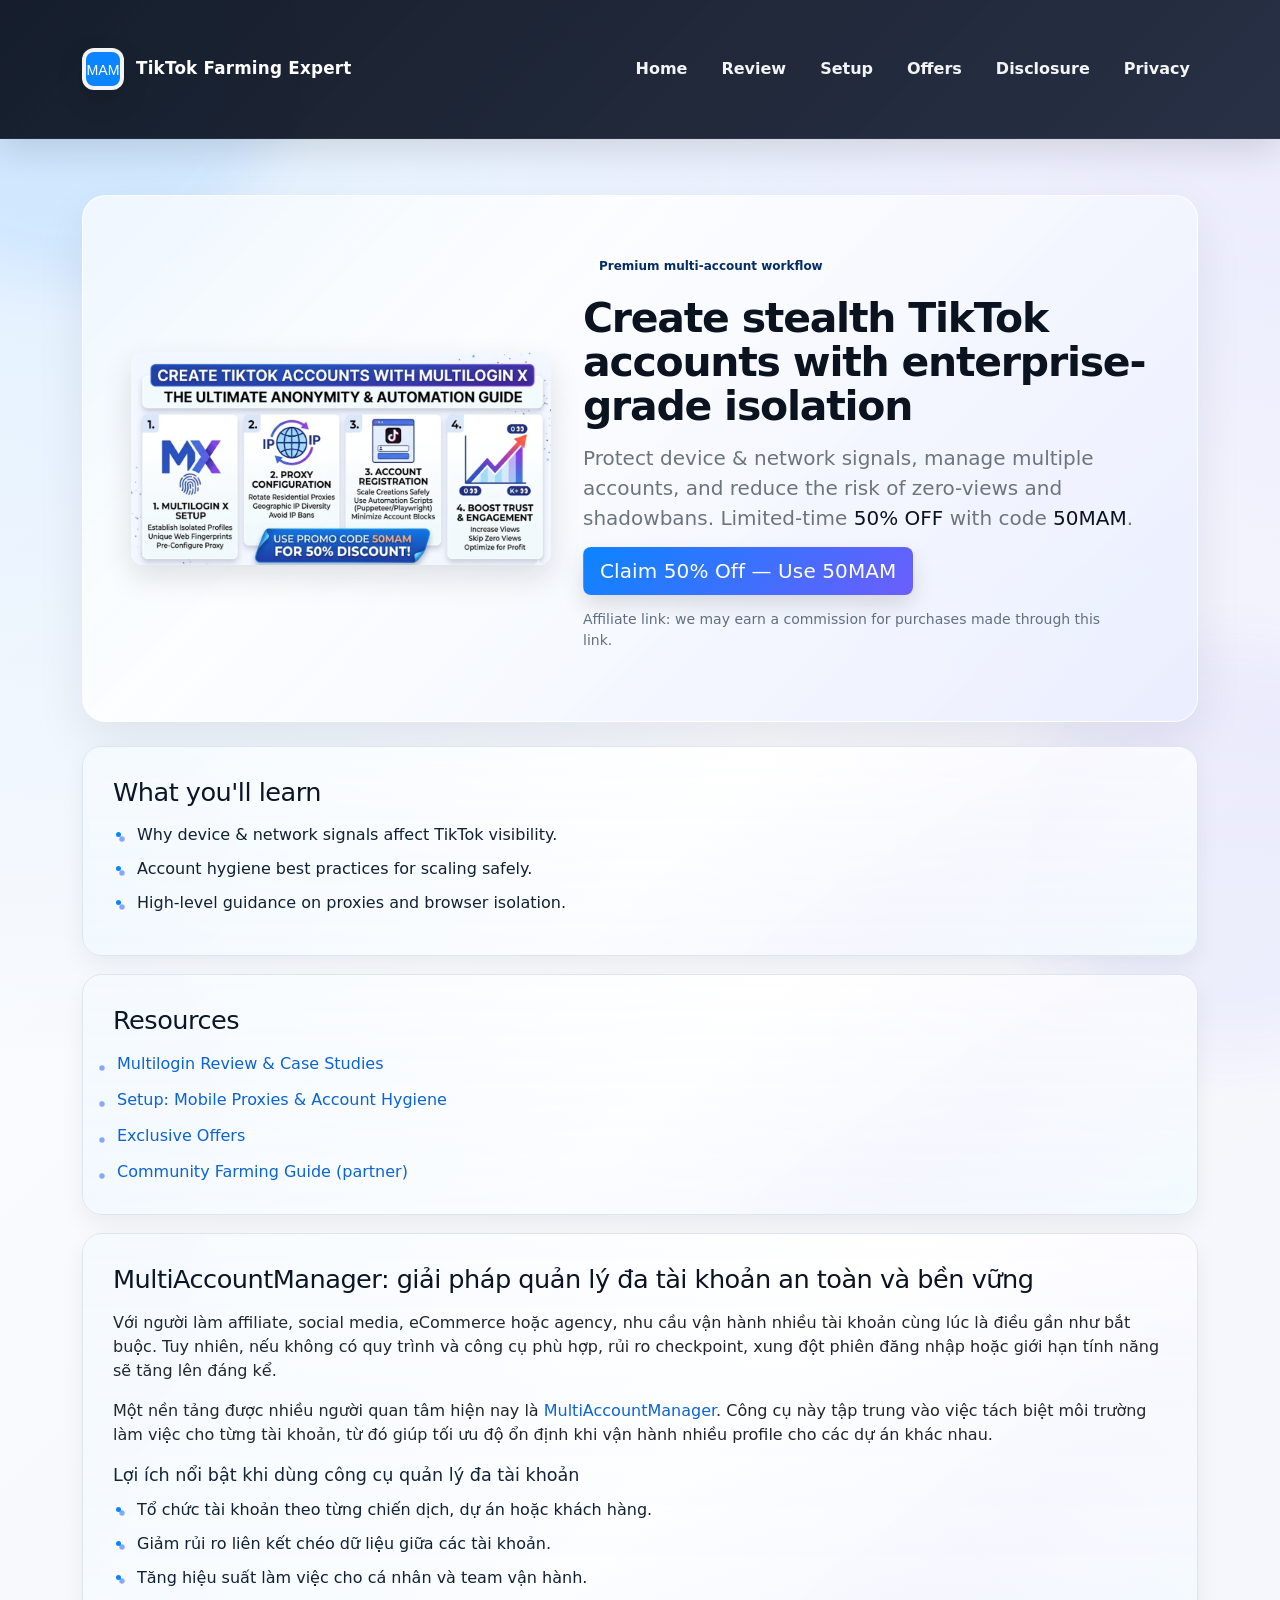
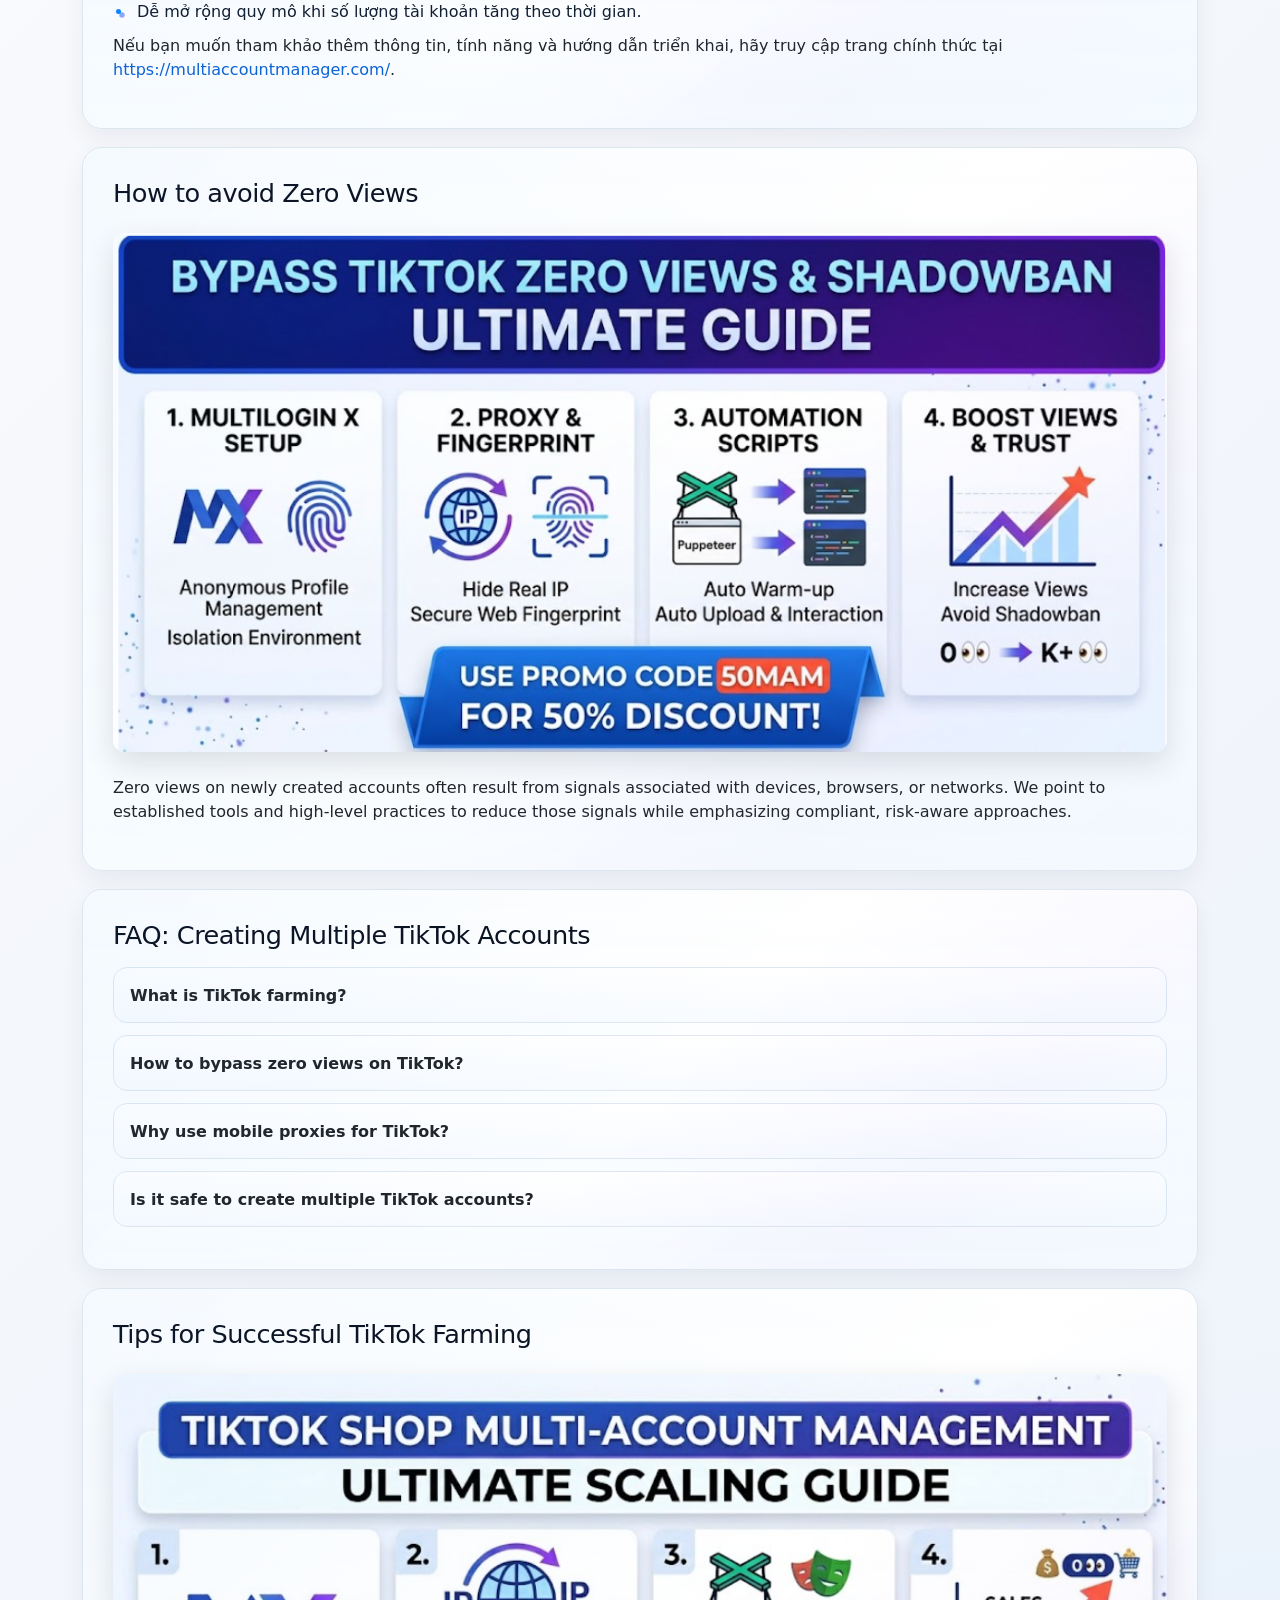
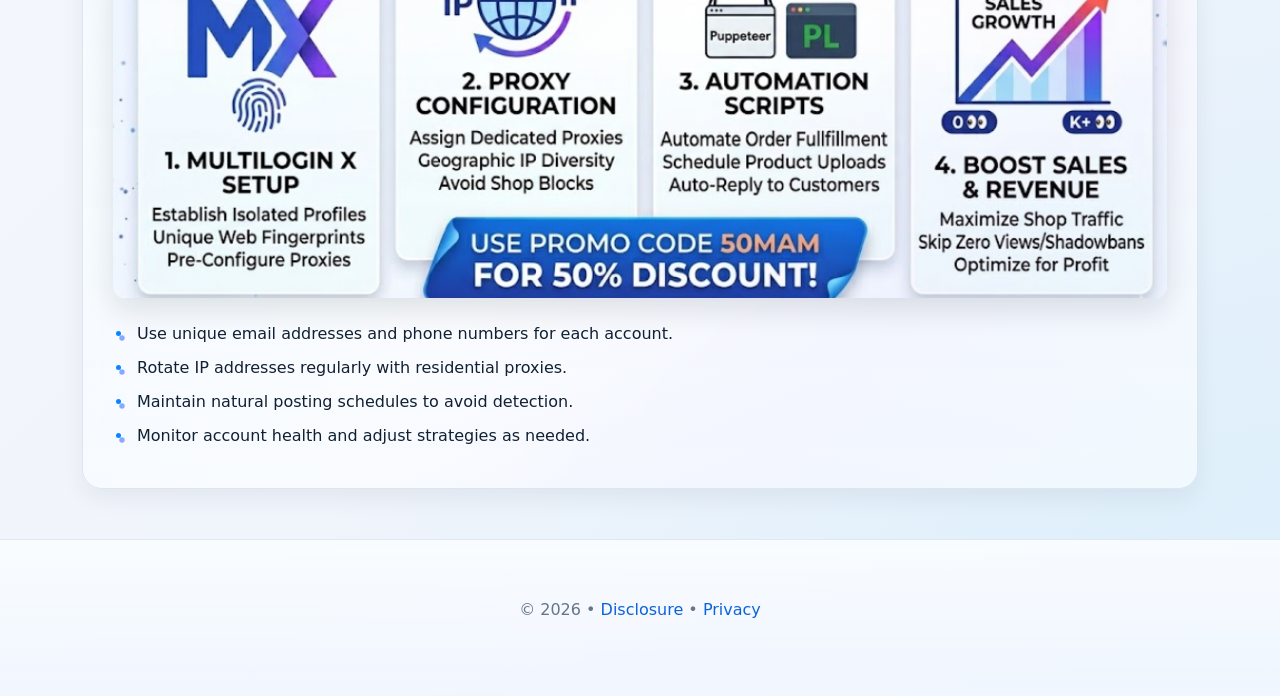
<file: index.html>
<!doctype html>
<html lang="en">
<head>
  <meta charset="utf-8">
  <meta name="viewport" content="width=device-width,initial-scale=1">
  <title>Create Multiple TikTok Accounts — TikTok Farming Expert</title>
  <meta name="description" content="Master TikTok farming: Create multiple TikTok accounts safely, bypass zero views, and scale with enterprise browser isolation. Use promo code 50MAM for 50% off Multilogin.">
  <meta name="keywords" content="create multiple TikTok accounts, TikTok farming, bypass zero views, TikTok shadowban fix, Multilogin, TikTok shop management, mobile proxies for TikTok">
  <link rel="stylesheet" href="assets/styles.css">
    <link href="https://cdn.jsdelivr.net/npm/bootstrap@5.3.3/dist/css/bootstrap.min.css" rel="stylesheet" crossorigin="anonymous">
  <link rel="icon" href="assets/images/favicon.svg" type="image/svg+xml">
  <link rel="canonical" href="https://create-multiple-tiktok-accounts.github.io/">
  <meta name="robots" content="index,follow">
  <meta name="author" content="TikTok Farming Expert">
  <meta name="language" content="en-US">

  <!-- Open Graph / Social -->
  <meta property="og:locale" content="en_US">
  <meta property="og:type" content="website">
  <meta property="og:site_name" content="TikTok Farming Expert">
  <meta property="og:title" content="Create Multiple TikTok Accounts — TikTok Farming Expert">
  <meta property="og:description" content="Enterprise-grade browser isolation and proxy guidance for safely scaling multiple TikTok accounts. Promo code 50MAM for 50% off Multilogin.">
  <meta property="og:url" content="https://create-multiple-tiktok-accounts.github.io/">
  <meta property="og:image" content="https://create-multiple-tiktok-accounts.github.io/assets/images/create-tiktok-accounts-multilogin-50mam.webp">
  <meta name="twitter:card" content="summary_large_image">
  <meta name="twitter:title" content="Create Multiple TikTok Accounts — TikTok Farming Expert">
  <meta name="twitter:description" content="Enterprise-grade browser isolation and proxy guidance for safely scaling multiple TikTok accounts. Promo code 50MAM for 50% off Multilogin.">
  <meta name="twitter:image" content="https://create-multiple-tiktok-accounts.github.io/assets/images/create-tiktok-accounts-multilogin-50mam.webp">

  <!-- Structured data (Organization + WebSite + FAQ) -->
  <script type="application/ld+json">
  {
    "@context": "https://schema.org",
    "@graph": [
      {
        "@type": "Organization",
        "name": "TikTok Farming Expert",
        "url": "https://create-multiple-tiktok-accounts.github.io/",
        "sameAs": ["https://multiple-reddit-accounts.github.io/","https://multiaccountmanager.com/"]
      },
      {
        "@type": "WebSite",
        "url": "https://create-multiple-tiktok-accounts.github.io/",
        "potentialAction": {
          "@type": "SearchAction",
          "target": "https://create-multiple-tiktok-accounts.github.io/?s={search_term_string}",
          "query-input": "required name=search_term_string"
        }
      },
      {
        "@type": "WebPage",
        "name": "Create Multiple TikTok Accounts",
        "url": "https://create-multiple-tiktok-accounts.github.io/",
        "description": "Guide to creating and managing multiple TikTok accounts with browser isolation and account hygiene best practices.",
        "inLanguage": "en-US"
      },
      {
        "@type": "FAQPage",
        "mainEntity": [
          {
            "@type": "Question",
            "name": "What is TikTok farming?",
            "acceptedAnswer": {
              "@type": "Answer",
              "text": "TikTok farming involves creating and managing multiple accounts to scale content reach, often for affiliate marketing or shop management."
            }
          },
          {
            "@type": "Question",
            "name": "How to bypass zero views on TikTok?",
            "acceptedAnswer": {
              "@type": "Answer",
              "text": "Use browser isolation tools like Multilogin to mask device fingerprints and rotate proxies for unique network signals."
            }
          },
          {
            "@type": "Question",
            "name": "Why use mobile proxies for TikTok?",
            "acceptedAnswer": {
              "@type": "Answer",
              "text": "Mobile proxies simulate real mobile connections, improving algorithm trust and reducing shadowban risks."
            }
          },
          {
            "@type": "Question",
            "name": "Is it safe to create multiple TikTok accounts?",
            "acceptedAnswer": {
              "@type": "Answer",
              "text": "When done with enterprise tools and natural activity patterns, yes. Avoid shortcuts that violate TikTok's terms."
            }
          }
        ]
      }
    ]
  }
  </script>
</head>
<body>
  <header class="site-header">
    <div class="container header-inner">
      <a class="brand" href="./">
        <img src="assets/images/favicon.svg" alt="TikTok Farming Expert" class="brand-logo">
        <span class="brand-title">TikTok Farming Expert</span>
      </a>

      <button id="nav-toggle" class="nav-toggle" aria-controls="site-nav" aria-expanded="false" aria-label="Toggle navigation">
        <span class="hamburger" aria-hidden="true"></span>
      </button>

      <nav id="site-nav" class="site-nav" role="navigation" aria-label="Main navigation">
        <ul>
          <li><a href="index.html">Home</a></li>
          <li><a href="review/index.html">Review</a></li>
          <li><a href="setup/index.html">Setup</a></li>
          <li><a href="offers/index.html">Offers</a></li>
          <li><a href="disclosure/index.html">Disclosure</a></li>
          <li><a href="privacy/index.html">Privacy</a></li>
        </ul>
      </nav>
    </div>
  </header>

  <main class="container">
    <section class="hero reveal">
      <div class="hero-media">
        <!-- WebP hero banner with infographic -->
        <img src="assets/images/create-tiktok-accounts-multilogin-50mam.webp" alt="Create Multiple TikTok Accounts — Multilogin 50% Off" loading="eager" width="900" height="472" style="border-radius:12px;box-shadow:0 12px 30px rgba(11,16,30,0.12);">
      </div>
      <div class="hero-copy">
        <span class="badge rounded-pill text-bg-primary-subtle text-primary-emphasis fw-semibold mb-3 px-3 py-2">Premium multi-account workflow</span>
        <h1>Create stealth TikTok accounts with enterprise-grade isolation</h1>
        <p class="lead text-secondary">Protect device & network signals, manage multiple accounts, and reduce the risk of zero-views and shadowbans. Limited-time <strong>50% OFF</strong> with code <strong>50MAM</strong>.</p>
        <p class="cta">
          <a class="btn primary btn-lg" href="https://multilogin.com/multiple-accounting/create-multiple-tiktok-accounts/?utm_source=MAM&utm_medium=partner&a_aid=MAM&a_bid=1afcb9d4" rel="noopener noreferrer">Claim 50% Off — Use 50MAM</a>
        </p>
        <p class="disclaimer small">Affiliate link: we may earn a commission for purchases made through this link.</p>
      </div>
    </section>

    <section class="overview">
      <h2>What you'll learn</h2>
      <ul>
        <li>Why device & network signals affect TikTok visibility.</li>
        <li>Account hygiene best practices for scaling safely.</li>
        <li>High-level guidance on proxies and browser isolation.</li>
      </ul>
    </section>

    <section class="links">
      <h2>Resources</h2>
      <ul>
        <li><a href="review/index.html">Multilogin Review & Case Studies</a></li>
        <li><a href="setup/index.html">Setup: Mobile Proxies & Account Hygiene</a></li>
        <li><a href="offers/index.html">Exclusive Offers</a></li>
        <li><a href="https://multiple-reddit-accounts.github.io/" rel="noopener noreferrer">Community Farming Guide (partner)</a></li>
      </ul>
    </section>

    <section class="seo-copy reveal" id="multiaccountmanager-guide">
      <h2>MultiAccountManager: giải pháp quản lý đa tài khoản an toàn và bền vững</h2>
      <p>Với người làm affiliate, social media, eCommerce hoặc agency, nhu cầu vận hành nhiều tài khoản cùng lúc là điều gần như bắt buộc. Tuy nhiên, nếu không có quy trình và công cụ phù hợp, rủi ro checkpoint, xung đột phiên đăng nhập hoặc giới hạn tính năng sẽ tăng lên đáng kể.</p>
      <p>Một nền tảng được nhiều người quan tâm hiện nay là <a href="https://multiaccountmanager.com/" rel="noopener noreferrer">MultiAccountManager</a>. Công cụ này tập trung vào việc tách biệt môi trường làm việc cho từng tài khoản, từ đó giúp tối ưu độ ổn định khi vận hành nhiều profile cho các dự án khác nhau.</p>
      <h3>Lợi ích nổi bật khi dùng công cụ quản lý đa tài khoản</h3>
      <ul>
        <li>Tổ chức tài khoản theo từng chiến dịch, dự án hoặc khách hàng.</li>
        <li>Giảm rủi ro liên kết chéo dữ liệu giữa các tài khoản.</li>
        <li>Tăng hiệu suất làm việc cho cá nhân và team vận hành.</li>
        <li>Dễ mở rộng quy mô khi số lượng tài khoản tăng theo thời gian.</li>
      </ul>
      <p>Nếu bạn muốn tham khảo thêm thông tin, tính năng và hướng dẫn triển khai, hãy truy cập trang chính thức tại <a href="https://multiaccountmanager.com/" rel="noopener noreferrer">https://multiaccountmanager.com/</a>.</p>
    </section>

    <section class="seo-copy reveal">
      <h2>How to avoid Zero Views</h2>
      <div style="text-align:center;margin:24px 0;">
        <img src="assets/images/bypass-tiktok-zero-views-shadowban.webp" alt="Bypass TikTok Zero Views & Shadowban Guide" loading="lazy" width="900" height="472" style="border-radius:12px;box-shadow:0 12px 30px rgba(11,16,30,0.12);max-width:100%;height:auto;">
      </div>
      <p>Zero views on newly created accounts often result from signals associated with devices, browsers, or networks. We point to established tools and high-level practices to reduce those signals while emphasizing compliant, risk-aware approaches.</p>
    </section>

    <section class="faq reveal">
      <h2>FAQ: Creating Multiple TikTok Accounts</h2>
      <details>
        <summary>What is TikTok farming?</summary>
        <p>TikTok farming involves creating and managing multiple accounts to scale content reach, often for affiliate marketing or shop management.</p>
      </details>
      <details>
        <summary>How to bypass zero views on TikTok?</summary>
        <p>Use browser isolation tools like Multilogin to mask device fingerprints and rotate proxies for unique network signals.</p>
      </details>
      <details>
        <summary>Why use mobile proxies for TikTok?</summary>
        <p>Mobile proxies simulate real mobile connections, improving algorithm trust and reducing shadowban risks.</p>
      </details>
      <details>
        <summary>Is it safe to create multiple TikTok accounts?</summary>
        <p>When done with enterprise tools and natural activity patterns, yes. Avoid shortcuts that violate TikTok's terms.</p>
      </details>
    </section>

    <section class="tips reveal">
      <h2>Tips for Successful TikTok Farming</h2>
      <div style="text-align:center;margin:24px 0;">
        <img src="assets/images/tiktok-shop-multi-account-management.webp" alt="TikTok Shop Multi-Account Management Guide" loading="lazy" width="900" height="472" style="border-radius:12px;box-shadow:0 12px 30px rgba(11,16,30,0.12);max-width:100%;height:auto;">
      </div>
      <ul>
        <li>Use unique email addresses and phone numbers for each account.</li>
        <li>Rotate IP addresses regularly with residential proxies.</li>
        <li>Maintain natural posting schedules to avoid detection.</li>
        <li>Monitor account health and adjust strategies as needed.</li>
      </ul>
    </section>

  </main>

  <footer class="site-footer">
    <div class="container">
      <p>&copy; TikTok Farming Expert • <a href="disclosure/index.html">Disclosure</a> • <a href="privacy/index.html">Privacy</a></p>
    </div>
  </footer>

  <script src="https://cdn.jsdelivr.net/npm/bootstrap@5.3.3/dist/js/bootstrap.bundle.min.js" crossorigin="anonymous" defer></script>
  <script src="assets/site.js" defer></script>
</body>
</html>
</file>
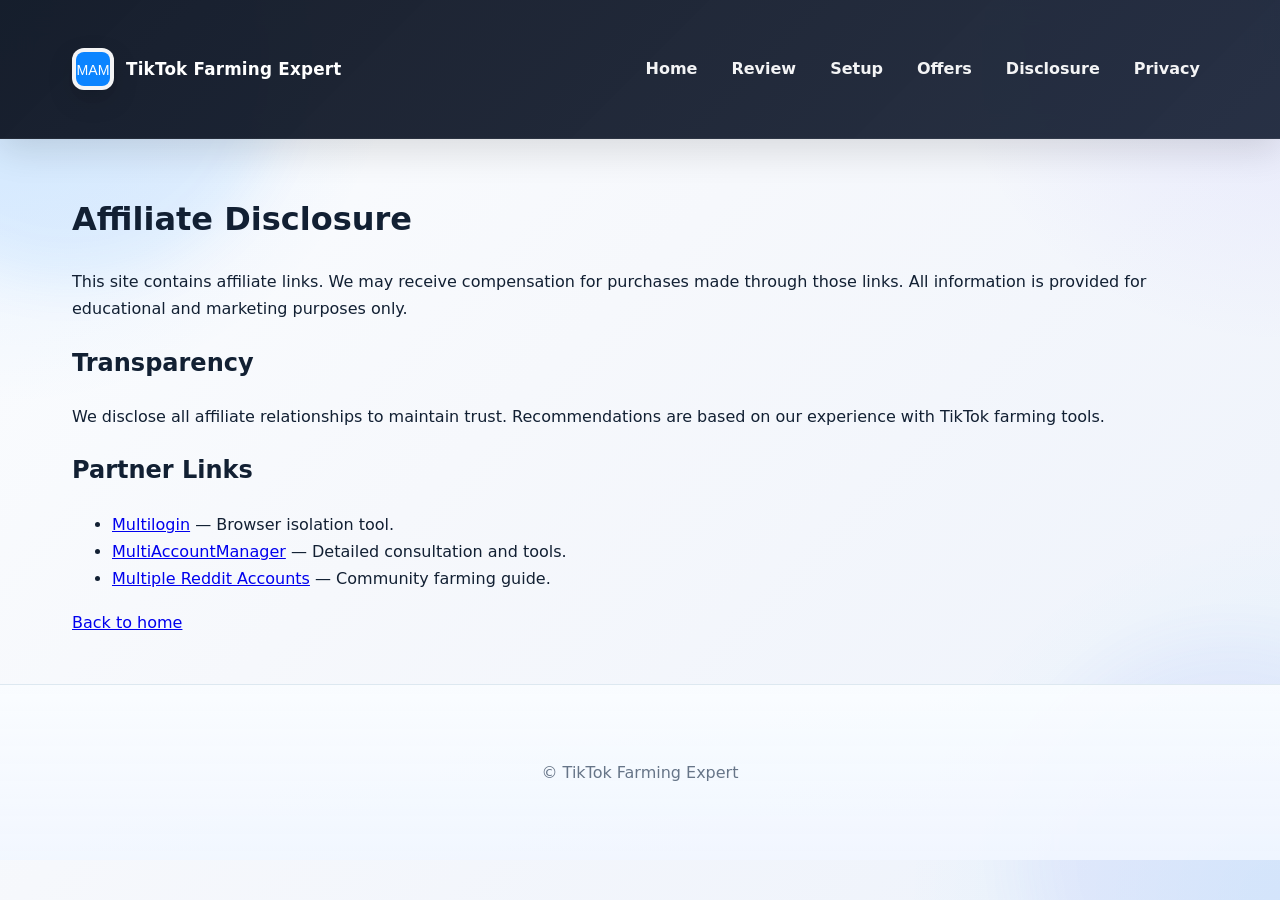
<file: disclosure/index.html>
<!doctype html>
<html lang="en">
<head>
  <meta charset="utf-8">
  <meta name="viewport" content="width=device-width,initial-scale=1">
  <title>Disclosure — TikTok Farming Expert</title>
  <meta name="description" content="Affiliate disclosure and partner links for TikTok Farming Expert.">
  <link rel="icon" href="../assets/images/favicon.svg" type="image/svg+xml">
  <link rel="stylesheet" href="../assets/styles.css">
</head>
<body>
  <header class="site-header">
    <div class="container header-inner">
      <a class="brand" href="../">
        <img src="../assets/images/favicon.svg" alt="TikTok Farming Expert" class="brand-logo">
        <span class="brand-title">TikTok Farming Expert</span>
      </a>
      <button id="nav-toggle" class="nav-toggle" aria-controls="site-nav" aria-expanded="false" aria-label="Toggle navigation">
        <span class="hamburger" aria-hidden="true"></span>
      </button>
      <nav id="site-nav" class="site-nav" role="navigation" aria-label="Main navigation">
        <ul>
          <li><a href="../index.html">Home</a></li>
          <li><a href="../review/index.html">Review</a></li>
          <li><a href="../setup/index.html">Setup</a></li>
          <li><a href="../offers/index.html">Offers</a></li>
          <li><a href="../disclosure/index.html">Disclosure</a></li>
          <li><a href="../privacy/index.html">Privacy</a></li>
        </ul>
      </nav>
    </div>
  </header>
  <main class="container">
    <h1>Affiliate Disclosure</h1>
    <p>This site contains affiliate links. We may receive compensation for purchases made through those links. All information is provided for educational and marketing purposes only.</p>

    <section class="disclosure-details">
      <h2>Transparency</h2>
      <p>We disclose all affiliate relationships to maintain trust. Recommendations are based on our experience with TikTok farming tools.</p>

      <h2>Partner Links</h2>
      <ul>
        <li><a href="https://multilogin.com/multiple-accounting/create-multiple-tiktok-accounts/?utm_source=MAM&utm_medium=partner&a_aid=MAM&a_bid=1afcb9d4" rel="noopener noreferrer">Multilogin</a> — Browser isolation tool.</li>
        <li><a href="https://multiaccountmanager.com/" rel="noopener noreferrer">MultiAccountManager</a> — Detailed consultation and tools.</li>
        <li><a href="https://multiple-reddit-accounts.github.io/" rel="noopener noreferrer">Multiple Reddit Accounts</a> — Community farming guide.</li>
      </ul>
    </section>

    <p><a href="../">Back to home</a></p>
  </main>
  <footer class="site-footer"><div class="container"><p>&copy; TikTok Farming Expert</p></div></footer>
  <script src="../assets/site.js" defer></script>
</body>
</html>
</file>
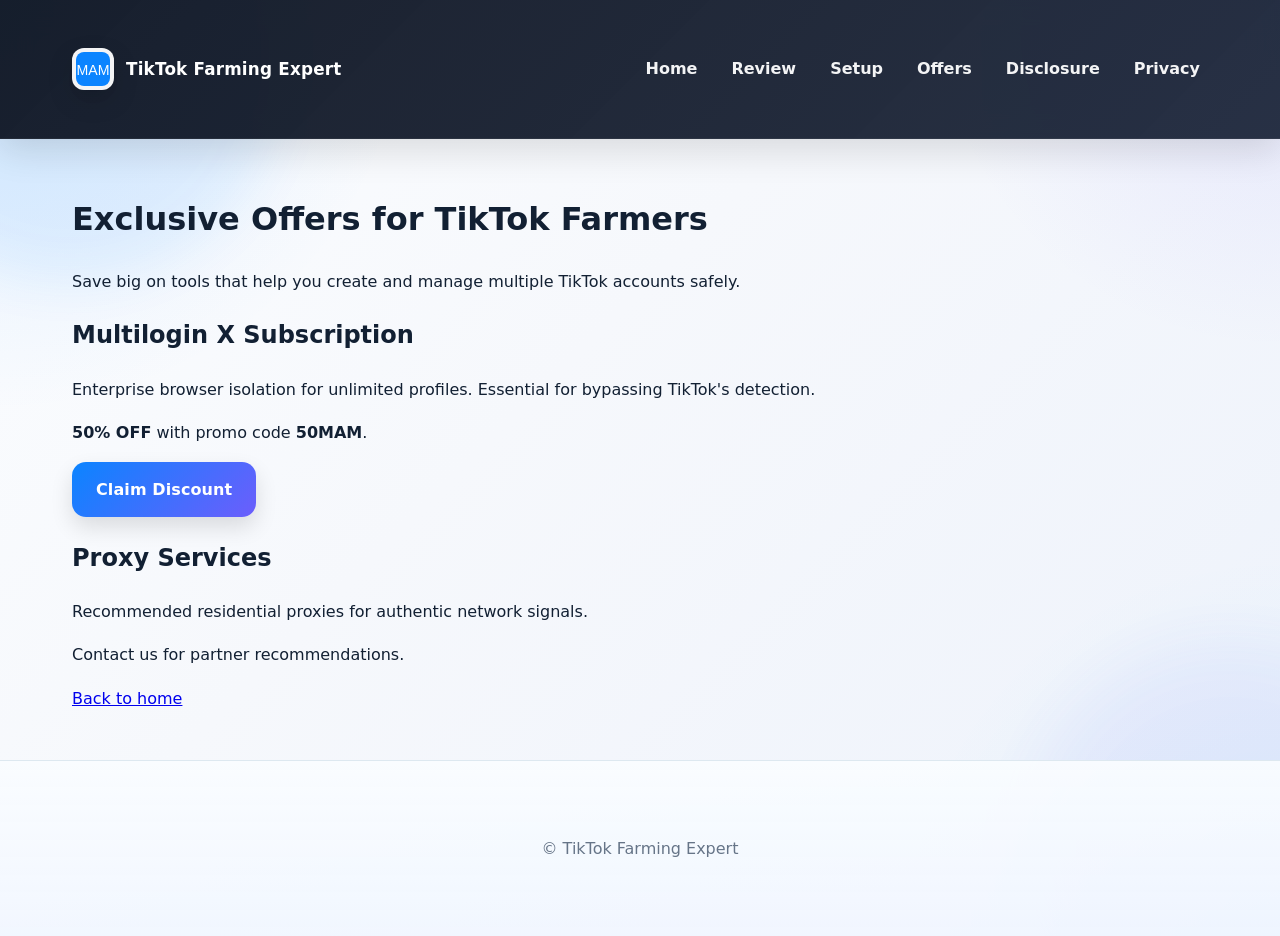
<file: offers/index.html>
<!doctype html>
<html lang="en">
<head>
  <meta charset="utf-8">
  <meta name="viewport" content="width=device-width,initial-scale=1">
  <title>Offers — TikTok Farming Expert</title>
  <meta name="description" content="Exclusive offers and promo codes for Multilogin (50MAM) to help scale multiple TikTok accounts safely.">
  <link rel="stylesheet" href="../assets/styles.css">
  <link rel="icon" href="../assets/images/favicon.svg" type="image/svg+xml">
</head>
<body>
  <header class="site-header">
    <div class="container header-inner">
      <a class="brand" href="../">
        <img src="../assets/images/favicon.svg" alt="TikTok Farming Expert" class="brand-logo">
        <span class="brand-title">TikTok Farming Expert</span>
      </a>
      <button id="nav-toggle" class="nav-toggle" aria-controls="site-nav" aria-expanded="false" aria-label="Toggle navigation">
        <span class="hamburger" aria-hidden="true"></span>
      </button>
      <nav id="site-nav" class="site-nav" role="navigation" aria-label="Main navigation">
        <ul>
          <li><a href="../index.html">Home</a></li>
          <li><a href="../review/index.html">Review</a></li>
          <li><a href="../setup/index.html">Setup</a></li>
          <li><a href="../offers/index.html">Offers</a></li>
          <li><a href="../disclosure/index.html">Disclosure</a></li>
          <li><a href="../privacy/index.html">Privacy</a></li>
        </ul>
      </nav>
    </div>
  </header>
  <main class="container">
    <h1>Exclusive Offers for TikTok Farmers</h1>
    <p>Save big on tools that help you create and manage multiple TikTok accounts safely.</p>

    <section class="offers-list">
      <div class="offer">
        <h2>Multilogin X Subscription</h2>
        <p>Enterprise browser isolation for unlimited profiles. Essential for bypassing TikTok's detection.</p>
        <p><strong>50% OFF</strong> with promo code <strong>50MAM</strong>.</p>
        <a class="btn primary" href="https://multilogin.com/multiple-accounting/create-multiple-tiktok-accounts/?utm_source=MAM&utm_medium=partner&a_aid=MAM&a_bid=1afcb9d4" rel="noopener noreferrer">Claim Discount</a>
      </div>

      <div class="offer">
        <h2>Proxy Services</h2>
        <p>Recommended residential proxies for authentic network signals.</p>
        <p>Contact us for partner recommendations.</p>
      </div>
    </section>

    <p><a href="../">Back to home</a></p>
  </main>
  <footer class="site-footer"><div class="container"><p>&copy; TikTok Farming Expert</p></div></footer>
  <script src="../assets/site.js" defer></script>
</body>
</html>
</file>
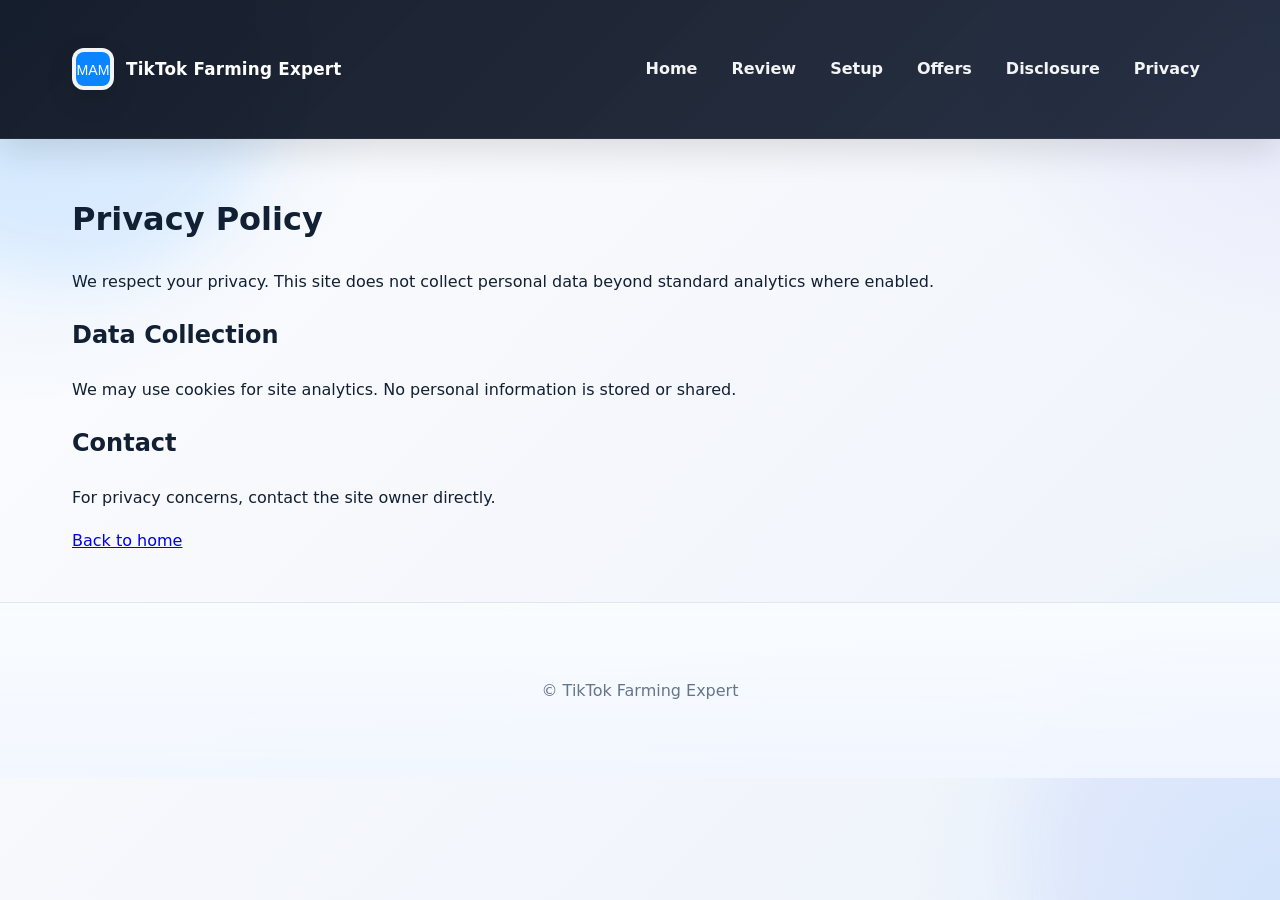
<file: privacy/index.html>
<!doctype html>
<html lang="en">
<head>
  <meta charset="utf-8">
  <meta name="viewport" content="width=device-width,initial-scale=1">
  <title>Privacy — TikTok Farming Expert</title>
  <meta name="description" content="Privacy practices for TikTok Farming Expert — how we use data on this site.">
  <link rel="stylesheet" href="../assets/styles.css">
  <link rel="icon" href="../assets/images/favicon.svg" type="image/svg+xml">
</head>
<body>
  <header class="site-header">
    <div class="container header-inner">
      <a class="brand" href="../">
        <img src="../assets/images/favicon.svg" alt="TikTok Farming Expert" class="brand-logo">
        <span class="brand-title">TikTok Farming Expert</span>
      </a>
      <button id="nav-toggle" class="nav-toggle" aria-controls="site-nav" aria-expanded="false" aria-label="Toggle navigation">
        <span class="hamburger" aria-hidden="true"></span>
      </button>
      <nav id="site-nav" class="site-nav" role="navigation" aria-label="Main navigation">
        <ul>
          <li><a href="../index.html">Home</a></li>
          <li><a href="../review/index.html">Review</a></li>
          <li><a href="../setup/index.html">Setup</a></li>
          <li><a href="../offers/index.html">Offers</a></li>
          <li><a href="../disclosure/index.html">Disclosure</a></li>
          <li><a href="../privacy/index.html">Privacy</a></li>
        </ul>
      </nav>
    </div>
  </header>
  <main class="container">
    <h1>Privacy Policy</h1>
    <p>We respect your privacy. This site does not collect personal data beyond standard analytics where enabled.</p>

    <section class="privacy-details">
      <h2>Data Collection</h2>
      <p>We may use cookies for site analytics. No personal information is stored or shared.</p>

      <h2>Contact</h2>
      <p>For privacy concerns, contact the site owner directly.</p>
    </section>

    <p><a href="../">Back to home</a></p>
  </main>
  <footer class="site-footer"><div class="container"><p>&copy; TikTok Farming Expert</p></div></footer>
  <script src="../assets/site.js" defer></script>
</body>
</html>
</file>
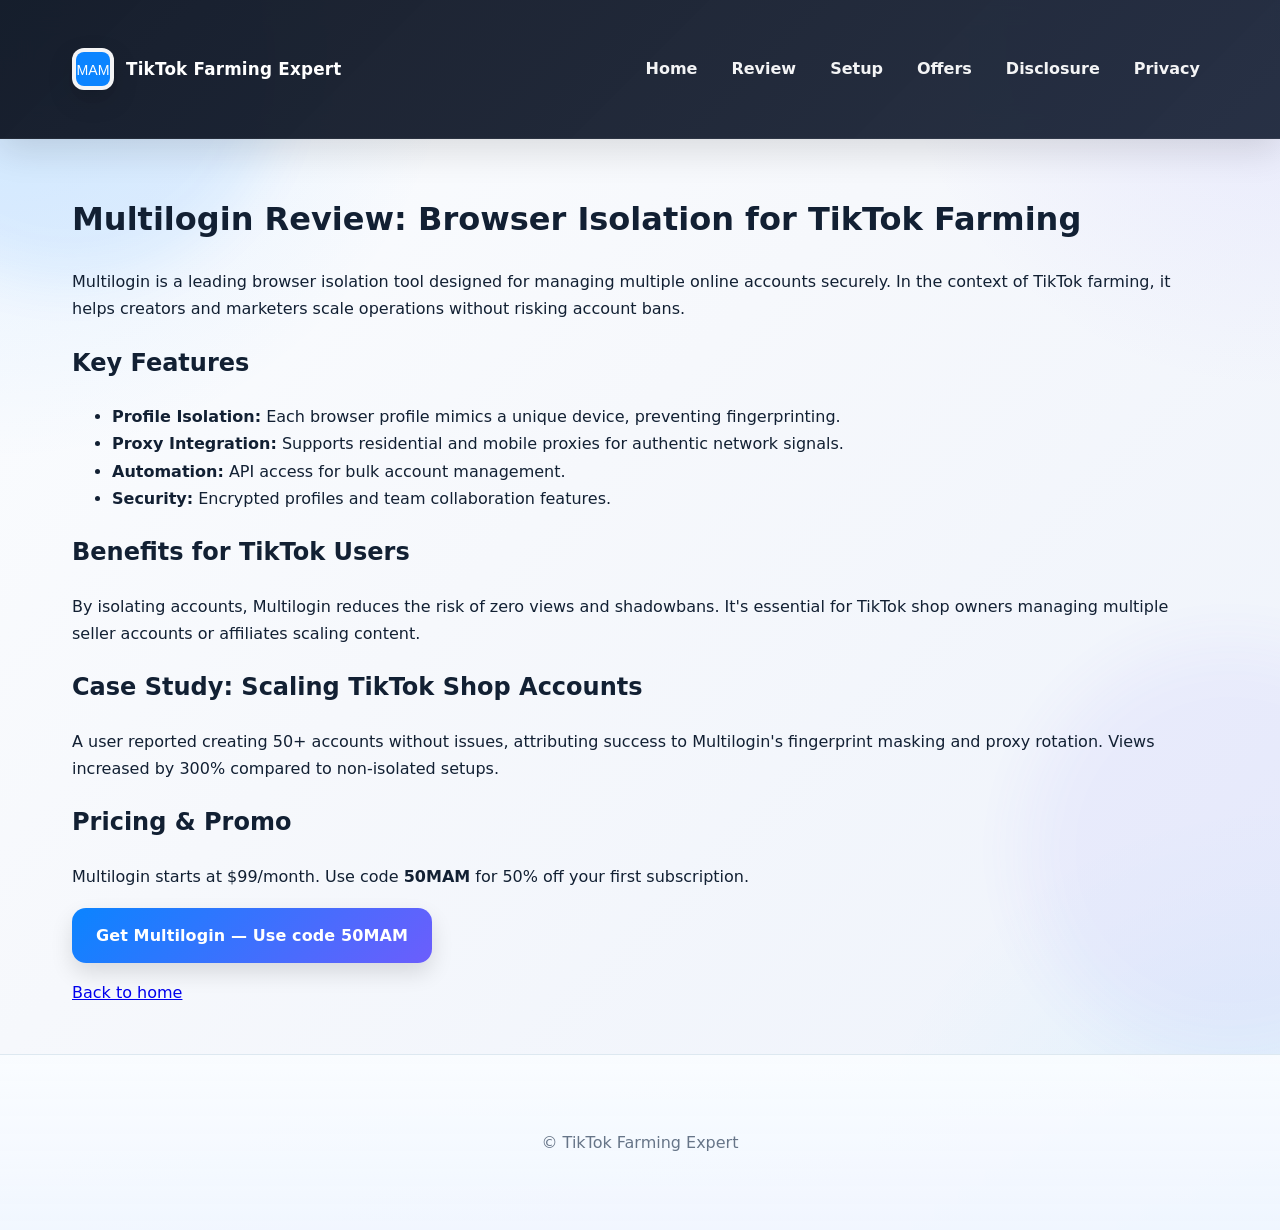
<file: review/index.html>
<!doctype html>
<html lang="en">
<head>
  <meta charset="utf-8">
  <meta name="viewport" content="width=device-width,initial-scale=1">
  <title>Multilogin Review — TikTok Farming Expert</title>
  <meta name="description" content="Multilogin review and case studies — browser isolation for managing multiple TikTok accounts.">
  <link rel="stylesheet" href="../assets/styles.css">
  <link rel="icon" href="../assets/images/favicon.svg" type="image/svg+xml">
</head>
<body>
  <header class="site-header">
    <div class="container header-inner">
      <a class="brand" href="../">
        <img src="../assets/images/favicon.svg" alt="TikTok Farming Expert" class="brand-logo">
        <span class="brand-title">TikTok Farming Expert</span>
      </a>
      <button id="nav-toggle" class="nav-toggle" aria-controls="site-nav" aria-expanded="false" aria-label="Toggle navigation">
        <span class="hamburger" aria-hidden="true"></span>
      </button>
      <nav id="site-nav" class="site-nav" role="navigation" aria-label="Main navigation">
        <ul>
          <li><a href="../index.html">Home</a></li>
          <li><a href="../review/index.html">Review</a></li>
          <li><a href="../setup/index.html">Setup</a></li>
          <li><a href="../offers/index.html">Offers</a></li>
          <li><a href="../disclosure/index.html">Disclosure</a></li>
          <li><a href="../privacy/index.html">Privacy</a></li>
        </ul>
      </nav>
    </div>
  </header>
  <main class="container">
    <h1>Multilogin Review: Browser Isolation for TikTok Farming</h1>
    <p>Multilogin is a leading browser isolation tool designed for managing multiple online accounts securely. In the context of TikTok farming, it helps creators and marketers scale operations without risking account bans.</p>

    <section class="review-content">
      <h2>Key Features</h2>
      <ul>
        <li><strong>Profile Isolation:</strong> Each browser profile mimics a unique device, preventing fingerprinting.</li>
        <li><strong>Proxy Integration:</strong> Supports residential and mobile proxies for authentic network signals.</li>
        <li><strong>Automation:</strong> API access for bulk account management.</li>
        <li><strong>Security:</strong> Encrypted profiles and team collaboration features.</li>
      </ul>

      <h2>Benefits for TikTok Users</h2>
      <p>By isolating accounts, Multilogin reduces the risk of zero views and shadowbans. It's essential for TikTok shop owners managing multiple seller accounts or affiliates scaling content.</p>

      <h2>Case Study: Scaling TikTok Shop Accounts</h2>
      <p>A user reported creating 50+ accounts without issues, attributing success to Multilogin's fingerprint masking and proxy rotation. Views increased by 300% compared to non-isolated setups.</p>

      <h2>Pricing & Promo</h2>
      <p>Multilogin starts at $99/month. Use code <strong>50MAM</strong> for 50% off your first subscription.</p>
    </section>

    <p class="cta">
      <a class="btn primary" href="https://multilogin.com/multiple-accounting/create-multiple-tiktok-accounts/?utm_source=MAM&utm_medium=partner&a_aid=MAM&a_bid=1afcb9d4" rel="noopener noreferrer">Get Multilogin — Use code 50MAM</a>
    </p>
    <p><a href="../">Back to home</a></p>
  </main>
  <footer class="site-footer"><div class="container"><p>&copy; TikTok Farming Expert</p></div></footer>
  <script src="../assets/site.js" defer></script>
</body>
</html>
</file>
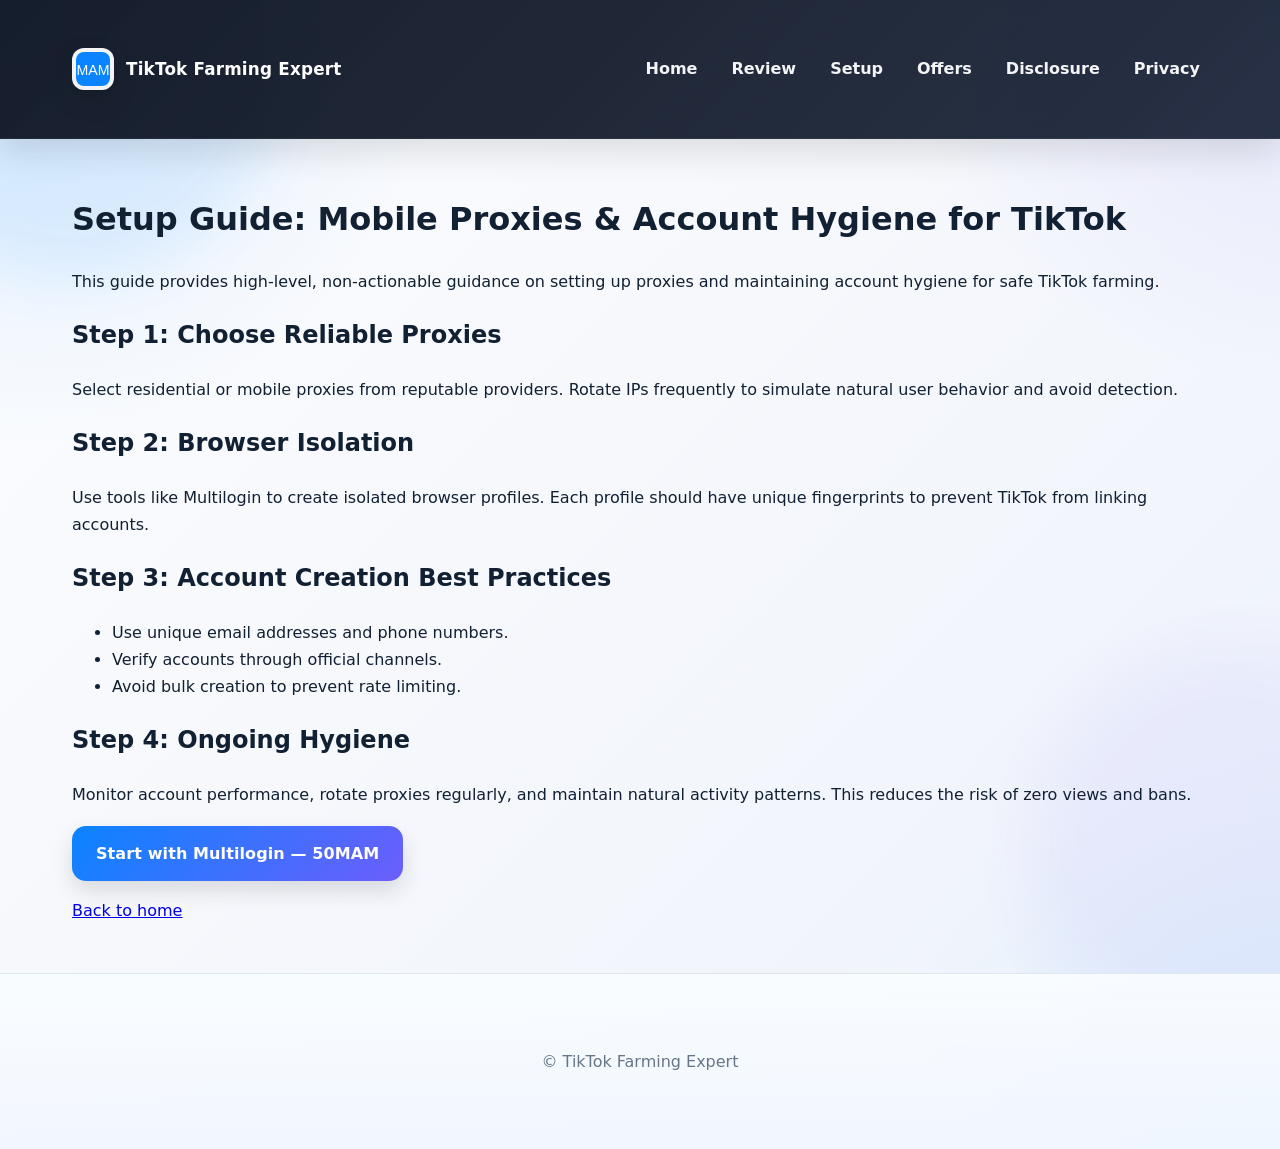
<file: setup/index.html>
<!doctype html>
<html lang="en">
<head>
  <meta charset="utf-8">
  <meta name="viewport" content="width=device-width,initial-scale=1">
  <title>Setup: Mobile Proxies & Account Hygiene — TikTok Farming Expert</title>
  <meta name="description" content="High-level guidance on selecting mobile proxies and account hygiene for managing multiple TikTok accounts.">
  <link rel="stylesheet" href="../assets/styles.css">
  <link rel="icon" href="../assets/images/favicon.svg" type="image/svg+xml">
</head>
<body>
  <header class="site-header">
    <div class="container header-inner">
      <a class="brand" href="../">
        <img src="../assets/images/favicon.svg" alt="TikTok Farming Expert" class="brand-logo">
        <span class="brand-title">TikTok Farming Expert</span>
      </a>
      <button id="nav-toggle" class="nav-toggle" aria-controls="site-nav" aria-expanded="false" aria-label="Toggle navigation">
        <span class="hamburger" aria-hidden="true"></span>
      </button>
      <nav id="site-nav" class="site-nav" role="navigation" aria-label="Main navigation">
        <ul>
          <li><a href="../index.html">Home</a></li>
          <li><a href="../review/index.html">Review</a></li>
          <li><a href="../setup/index.html">Setup</a></li>
          <li><a href="../offers/index.html">Offers</a></li>
          <li><a href="../disclosure/index.html">Disclosure</a></li>
          <li><a href="../privacy/index.html">Privacy</a></li>
        </ul>
      </nav>
    </div>
  </header>
  <main class="container">
    <h1>Setup Guide: Mobile Proxies & Account Hygiene for TikTok</h1>
    <p>This guide provides high-level, non-actionable guidance on setting up proxies and maintaining account hygiene for safe TikTok farming.</p>

    <section class="setup-steps">
      <h2>Step 1: Choose Reliable Proxies</h2>
      <p>Select residential or mobile proxies from reputable providers. Rotate IPs frequently to simulate natural user behavior and avoid detection.</p>

      <h2>Step 2: Browser Isolation</h2>
      <p>Use tools like Multilogin to create isolated browser profiles. Each profile should have unique fingerprints to prevent TikTok from linking accounts.</p>

      <h2>Step 3: Account Creation Best Practices</h2>
      <ul>
        <li>Use unique email addresses and phone numbers.</li>
        <li>Verify accounts through official channels.</li>
        <li>Avoid bulk creation to prevent rate limiting.</li>
      </ul>

      <h2>Step 4: Ongoing Hygiene</h2>
      <p>Monitor account performance, rotate proxies regularly, and maintain natural activity patterns. This reduces the risk of zero views and bans.</p>
    </section>

    <p class="cta">
      <a class="btn primary" href="https://multilogin.com/multiple-accounting/create-multiple-tiktok-accounts/?utm_source=MAM&utm_medium=partner&a_aid=MAM&a_bid=1afcb9d4" rel="noopener noreferrer">Start with Multilogin — 50MAM</a>
    </p>
    <p><a href="../">Back to home</a></p>
  </main>
  <footer class="site-footer"><div class="container"><p>&copy; TikTok Farming Expert</p></div></footer>
  <script src="../assets/site.js" defer></script>
</body>
</html>
</file>
<file: assets/styles.css>
:root{
  --bg:#f6f8fc;
  --bg-2:#edf2fb;
  --surface:rgba(255,255,255,.82);
  --surface-strong:#ffffff;
  --text:#122033;
  --muted:#637082;
  --accent:#0b84ff;
  --accent-2:#6b5efc;
  --accent-3:#00c2ff;
  --line:#dbe6ef;
  --shadow:0 20px 50px rgba(11,18,32,.08);
  --shadow-soft:0 10px 24px rgba(11,18,32,.06);
  --container:1200px;
}

*{box-sizing:border-box}
html{scroll-behavior:smooth}
body{
  position:relative;
  overflow-x:hidden;
  font-family:'Inter','Segoe UI',system-ui,sans-serif;
  line-height:1.7;
  color:var(--text);
  background:
    radial-gradient(circle at top left,rgba(11,132,255,.12),transparent 26%),
    radial-gradient(circle at top right,rgba(107,94,252,.10),transparent 22%),
    radial-gradient(circle at bottom right,rgba(0,194,255,.08),transparent 24%),
    linear-gradient(135deg,#fbfdff 0%,var(--bg) 42%,var(--bg-2) 100%);
  margin:0;
  min-height:100vh;
}
body::before,
body::after{
  content:'';
  position:fixed;
  inset:auto;
  width:420px;
  height:420px;
  border-radius:50%;
  filter:blur(28px);
  pointer-events:none;
  z-index:-1;
  opacity:.45;
}
body::before{top:-140px;left:-140px;background:rgba(11,132,255,.18)}
body::after{right:-160px;bottom:-160px;background:rgba(107,94,252,.12)}

.container{max-width:var(--container);margin:0 auto;padding:32px}

.site-header{
  position:sticky;
  top:0;
  z-index:100;
  color:#fff;
  padding:16px 0;
  background:linear-gradient(135deg,rgba(10,17,31,.94),rgba(22,32,53,.92));
  backdrop-filter:blur(14px);
  box-shadow:0 12px 34px rgba(0,0,0,.12);
  border-bottom:1px solid rgba(255,255,255,.06);
}
.header-inner{display:flex;align-items:center;justify-content:space-between;gap:12px;position:relative}
.brand{display:flex;align-items:center;text-decoration:none;color:inherit;transition:transform .25s ease,opacity .25s ease,filter .25s ease}
.brand:hover{transform:translateY(-1px);opacity:.97;filter:brightness(1.04)}
.brand-logo{width:42px;height:42px;margin-right:12px;border-radius:12px;background:rgba(255,255,255,.95);padding:4px;display:inline-block;box-shadow:0 10px 24px rgba(0,0,0,.18)}
.brand-title{font-weight:700;font-size:1.05rem;color:#fff;letter-spacing:.2px}
.nav-toggle{background:transparent;border:0;display:none;padding:8px;margin-left:12px;cursor:pointer;transition:transform .2s ease,opacity .2s ease}
.nav-toggle:hover{transform:scale(1.04);opacity:.95}
.nav-toggle .hamburger{display:block;width:22px;height:2px;background:#fff;position:relative;border-radius:2px}
.nav-toggle .hamburger::before,.nav-toggle .hamburger::after{content:'';position:absolute;left:0;width:22px;height:2px;background:#fff;border-radius:2px}
.nav-toggle .hamburger::before{top:-6px}
.nav-toggle .hamburger::after{top:6px}
.site-nav{display:flex}
.site-nav ul{list-style:none;margin:0;padding:0;display:flex;gap:18px;align-items:center}
.site-nav a{
  color:rgba(255,255,255,.95);
  text-decoration:none;
  padding:10px 8px;
  font-weight:600;
  position:relative;
  transition:color .22s ease,transform .22s ease,opacity .22s ease;
}
.site-nav a::after{
  content:'';
  position:absolute;
  left:8px;right:8px;bottom:5px;
  height:2px;
  border-radius:999px;
  background:linear-gradient(90deg,#fff,rgba(255,255,255,.6));
  transform:scaleX(0);
  transform-origin:left;
  transition:transform .22s ease;
}
.site-nav a:hover{color:#fff;opacity:1;transform:translateY(-1px)}
.site-nav a:hover::after{transform:scaleX(1)}

/* Mobile nav */
@media(max-width:900px){
  .nav-toggle{display:block}
  .site-nav{
    position:absolute;
    left:0;right:0;top:64px;
    background:linear-gradient(180deg,rgba(11,18,28,.99),rgba(11,18,28,.94));
    transform:translateY(-8px) scale(.985);
    opacity:0;
    pointer-events:none;
    transition:opacity .22s ease,transform .22s ease;
    padding:8px 0;
    border-bottom:1px solid rgba(255,255,255,.05);
    box-shadow:0 18px 30px rgba(0,0,0,.18);
  }
  .site-nav.open{opacity:1;transform:none;pointer-events:auto}
  .site-nav ul{flex-direction:column;gap:0;padding:8px 12px;align-items:stretch}
  .site-nav a{display:block;padding:12px 10px;border-bottom:1px solid rgba(255,255,255,.06)}
  .site-nav a::after{left:10px;right:10px}
}

.tagline{margin:6px 0 0;color:rgba(255,255,255,.88);font-size:.95rem}

.hero{
  display:flex;
  gap:32px;
  align-items:center;
  padding:48px;
  margin:24px 0;
  border:1px solid rgba(255,255,255,.6);
  border-radius:24px;
  background:linear-gradient(135deg,rgba(255,255,255,.95),rgba(251,253,255,.9) 45%,rgba(241,246,255,.92) 100%);
  box-shadow:var(--shadow);
  position:relative;
  overflow:hidden;
  transition:transform .3s ease,box-shadow .3s ease,border-color .3s ease;
}
.hero::before{
  content:'';
  position:absolute;
  inset:0;
  background:linear-gradient(135deg,rgba(11,132,255,.06),transparent 34%,rgba(107,94,252,.05));
  pointer-events:none;
}
.hero:hover{transform:translateY(-3px);box-shadow:0 26px 60px rgba(11,18,32,.12);border-color:rgba(11,132,255,.16)}
.hero-media{flex:0 0 420px;max-width:540px;position:relative;z-index:1}
.hero-media img{
  width:100%;
  max-width:100%;
  height:auto;
  object-fit:cover;
  border-radius:18px;
  box-shadow:0 18px 36px rgba(11,16,30,.16);
  display:block;
  background-color:transparent;
  transition:transform .45s ease,box-shadow .45s ease,filter .45s ease;
}
.hero-media img:hover{transform:translateY(-4px) scale(1.018);box-shadow:0 24px 42px rgba(11,16,30,.22);filter:saturate(1.04)}
.hero-copy{flex:1;padding:8px 0;position:relative;z-index:1}
.hero-copy h1{margin:0 0 14px;font-size:clamp(2rem,3.2vw,3.25rem);line-height:1.08;color:#0b1220;font-weight:800;letter-spacing:-.03em}
.hero-copy p{margin:0 0 14px;color:var(--muted);max-width:60ch}
.hero-copy strong{color:#0b1220}
.cta{margin-top:18px}
.btn{
  display:inline-flex;
  align-items:center;
  justify-content:center;
  gap:8px;
  padding:14px 24px;
  border-radius:14px;
  text-decoration:none;
  font-weight:700;
  letter-spacing:.1px;
  transition:transform .28s ease,box-shadow .28s ease,filter .28s ease,background-position .28s ease,scale .28s ease;
  box-shadow:0 10px 22px rgba(0,0,0,.12);
  will-change:transform;
}
.btn.primary{
  color:#fff;
  background:linear-gradient(135deg,var(--accent) 0%,var(--accent-2) 55%,var(--accent-3) 100%);
  background-size:180% 180%;
}
.btn.primary:hover{transform:translateY(-4px) scale(1.01);box-shadow:0 18px 30px rgba(11,132,255,.28);filter:saturate(1.08);background-position:100% 0}
.btn.primary:active{transform:translateY(-1px) scale(.985);box-shadow:0 10px 18px rgba(11,132,255,.18)}
.disclaimer{font-size:.9rem;color:#778599;margin-top:8px}

.overview,.links,.seo-copy,.faq,.tips{
  position:relative;
  padding:30px;
  margin:18px 0;
  border:1px solid var(--line);
  background:linear-gradient(180deg,rgba(255,255,255,.94),rgba(249,252,255,.9));
  backdrop-filter:blur(10px);
  border-radius:20px;
  box-shadow:var(--shadow-soft);
  transition:transform .28s ease,box-shadow .28s ease,border-color .28s ease,background .28s ease;
}
.overview::before,.links::before,.seo-copy::before,.faq::before,.tips::before{
  content:'';
  position:absolute;
  inset:0;
  border-radius:inherit;
  background:linear-gradient(135deg,rgba(11,132,255,.04),transparent 52%,rgba(107,94,252,.035),rgba(0,194,255,.025));
  pointer-events:none;
}
.overview:hover,.links:hover,.seo-copy:hover,.faq:hover,.tips:hover{transform:translateY(-4px);box-shadow:var(--shadow);border-color:rgba(11,132,255,.16);background:rgba(255,255,255,.96)}
.overview h2,.links h2,.seo-copy h2,.faq h2,.tips h2{margin:0 0 16px;font-size:clamp(1.35rem,2vw,1.7rem);color:#0b1220;line-height:1.2;letter-spacing:-.02em}
.seo-copy h3{margin:18px 0 12px;font-size:1.1rem;color:#142235}

.overview ul,.links ul,.tips ul,.seo-copy ul{padding-left:20px;margin:0}
.overview li,.links li,.tips li,.seo-copy li{margin:10px 0;color:var(--text)}

.links ul{list-style:none;padding-left:0;display:grid;gap:12px}
.links li{margin:0}
.links a,.seo-copy a,.overview a,.tips a{
  color:#0c63d6;
  text-decoration:none;
  text-decoration-color:rgba(12,99,214,.25);
  text-underline-offset:3px;
  transition:color .2s ease,text-decoration-color .2s ease,transform .2s ease,filter .2s ease,background-color .2s ease;
}
.links a:hover,.seo-copy a:hover,.overview a:hover,.tips a:hover{color:#063f89;text-decoration:underline;text-decoration-thickness:2px;transform:translateY(-1px);filter:brightness(1.02)}
.links a:active,.seo-copy a:active,.overview a:active,.tips a:active{transform:translateY(0) scale(.985)}

.links li,
.overview li,
.tips li,
.seo-copy li{
  position:relative;
  padding-left:4px;
}
.links li::marker,
.overview li::marker,
.tips li::marker,
.seo-copy li::marker{color:#0b84ff}

.links li::before,
.overview li::before,
.tips li::before,
.seo-copy li::before{
  content:'';
  position:absolute;
  left:-14px;
  top:.78em;
  width:6px;
  height:6px;
  border-radius:50%;
  background:linear-gradient(135deg,var(--accent),var(--accent-2));
  opacity:.6;
  transform:scale(.9);
  transition:transform .2s ease,opacity .2s ease;
}
.links li:hover::before,
.overview li:hover::before,
.tips li:hover::before,
.seo-copy li:hover::before{transform:scale(1.15);opacity:1}

.faq details{
  margin:12px 0;
  padding:16px 16px 14px;
  border:1px solid #dfe8f1;
  border-radius:14px;
  background:linear-gradient(180deg,rgba(255,255,255,.96),rgba(248,251,255,.94));
  transition:transform .24s ease,box-shadow .24s ease,border-color .24s ease,background .24s ease;
}
.faq details:hover{transform:translateY(-3px);box-shadow:0 14px 24px rgba(11,18,32,.08);border-color:rgba(11,132,255,.16);background:linear-gradient(180deg,rgba(255,255,255,.99),rgba(242,247,255,.97))}
.faq summary{font-weight:700;cursor:pointer;transition:color .2s ease,transform .2s ease;list-style:none}
.faq summary::-webkit-details-marker{display:none}
.faq summary:hover{color:#0b84ff;transform:translateX(3px)}
.faq summary:active{transform:translateX(1px) scale(.99)}

.site-footer{padding:26px 0;color:#667588;border-top:1px solid #dde8f0;background:linear-gradient(180deg,rgba(249,252,255,.94),rgba(241,246,255,.9));text-align:center}
.site-footer a{color:#0c63d6;text-decoration:none;transition:color .2s ease}
.site-footer a:hover{color:#063f89;text-decoration:underline}

/* Reveal animations: hide only when JS is active */
.reveal{opacity:1;transform:none}
.js .reveal{opacity:0;transform:translateY(20px);transition:opacity .8s ease,transform .8s ease}
.js .reveal.is-visible{opacity:1;transform:none}

/* Generic section images */
.overview img,.seo-copy img,.tips img{
  display:block;
  width:100%;
  max-width:100%;
  height:auto;
  object-fit:cover;
  border-radius:16px;
  box-shadow:0 18px 36px rgba(11,16,30,.14);
  background-color:transparent;
  transition:transform .35s ease,box-shadow .35s ease,filter .35s ease;
}
.overview img:hover,.seo-copy img:hover,.tips img:hover{transform:scale(1.015) translateY(-2px);box-shadow:0 24px 44px rgba(11,16,30,.2);filter:saturate(1.05)}

.hero-media img:active,.overview img:active,.seo-copy img:active,.tips img:active{transform:scale(.995)}

main.container > section{scroll-margin-top:96px}

/* Fallback for images that fail to load */
.img-fallback{background:linear-gradient(135deg,#f0f6ff,#e8f4fd);min-height:220px;border-radius:12px}

/* Strong defaults to prevent images being hidden by CSS or filters */
img{max-width:100%;height:auto;border-style:none;display:block;mix-blend-mode:normal;filter:none;opacity:1}
img[src$='.webp'],img[src$='.png'],img[src$='.jpg'],img[src$='.jpeg']{background-color:transparent}
.img-broken{border:2px dashed #ff6b6b;padding:8px;background:linear-gradient(180deg,#fff7f7,#fff)}

/* Responsive */
@media(max-width:900px){
  .container{padding:20px}
  .hero{flex-direction:column;padding:26px 18px;border-radius:20px}
  .hero-media{flex:0 0 auto;width:100%;max-width:none}
  .overview,.links,.seo-copy,.faq,.tips{padding:22px;border-radius:18px}
}

@media(max-width:640px){
  .container{padding:16px}
  .hero-copy h1{font-size:1.8rem}
  .btn{width:100%;padding:14px 18px}
  .site-nav a{font-size:.98rem}
}

/* Accessibility */
.btn:focus,.site-nav a:focus-visible,.faq summary:focus-visible,a:focus-visible{
  outline:3px solid rgba(11,132,255,.28);
  outline-offset:3px;
  border-radius:8px;
}

@media (prefers-reduced-motion:reduce){
  *,*::before,*::after{transition:none !important;animation:none !important;scroll-behavior:auto !important}
}
</file>
